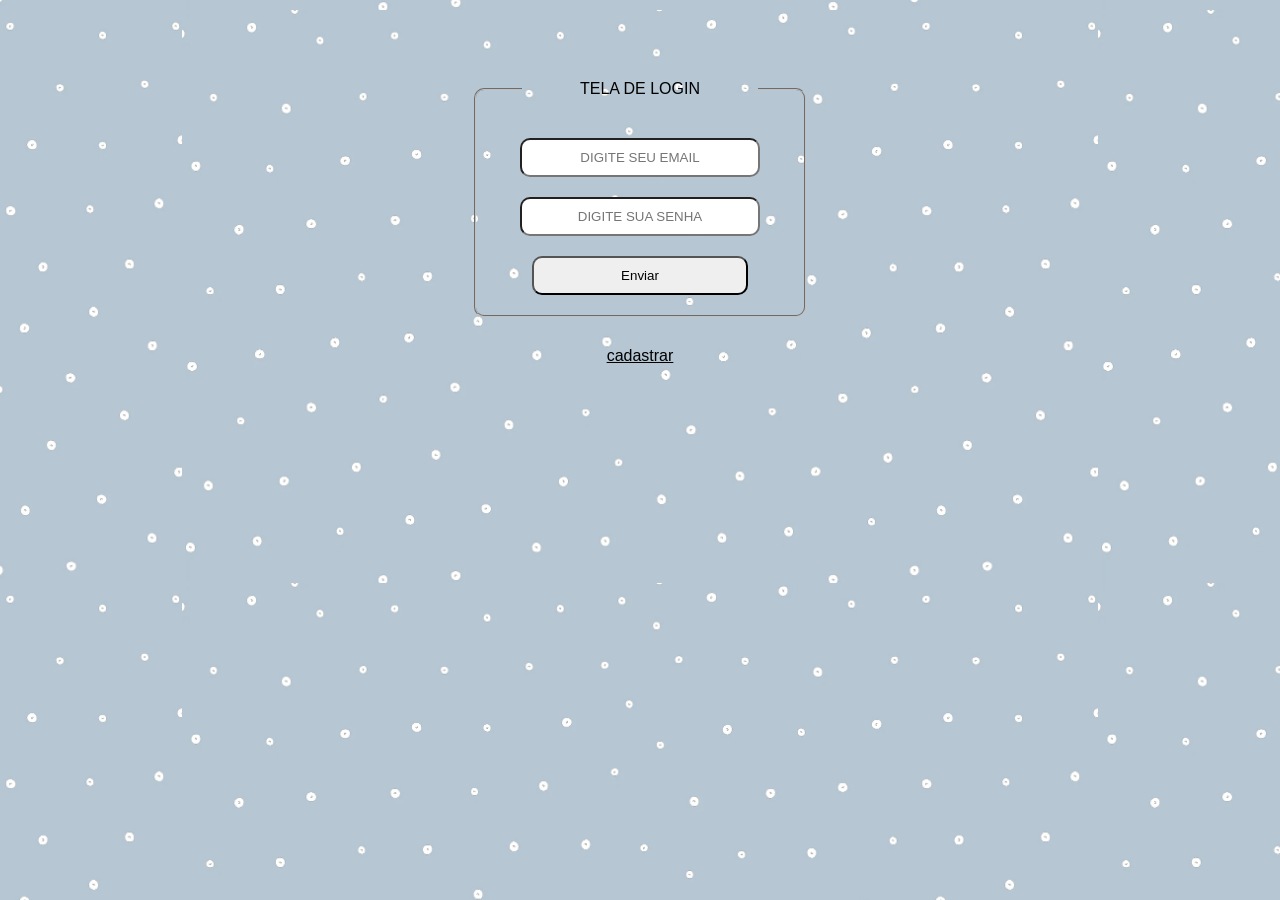
<file: projetinho/index.html>
<!DOCTYPE html>
<html lang="en">
<head>
    <meta charset="UTF-8">
    <meta http-equiv="X-UA-Compatible" content="IE=edge">
    <meta name="viewport" content="width=device-width, initial-scale=1.0">
    <title>Document</title>
    <link rel="stylesheet" href="css/index.css">
</head>
<body>
    <form action="">
        <fieldset>
            <legend>TELA DE LOGIN</legend>
            <input type="text" id="login" placeholder="DIGITE SEU EMAIL">
            <input type="text" id="senha" placeholder="DIGITE SUA SENHA">
            <input type="submit" value="Enviar" id="logar">
        </fieldset>
    </form>
    <a href="cadastro.html">cadastrar</a>
    <script src="index.js"></script>
</body>
</html>
</file>
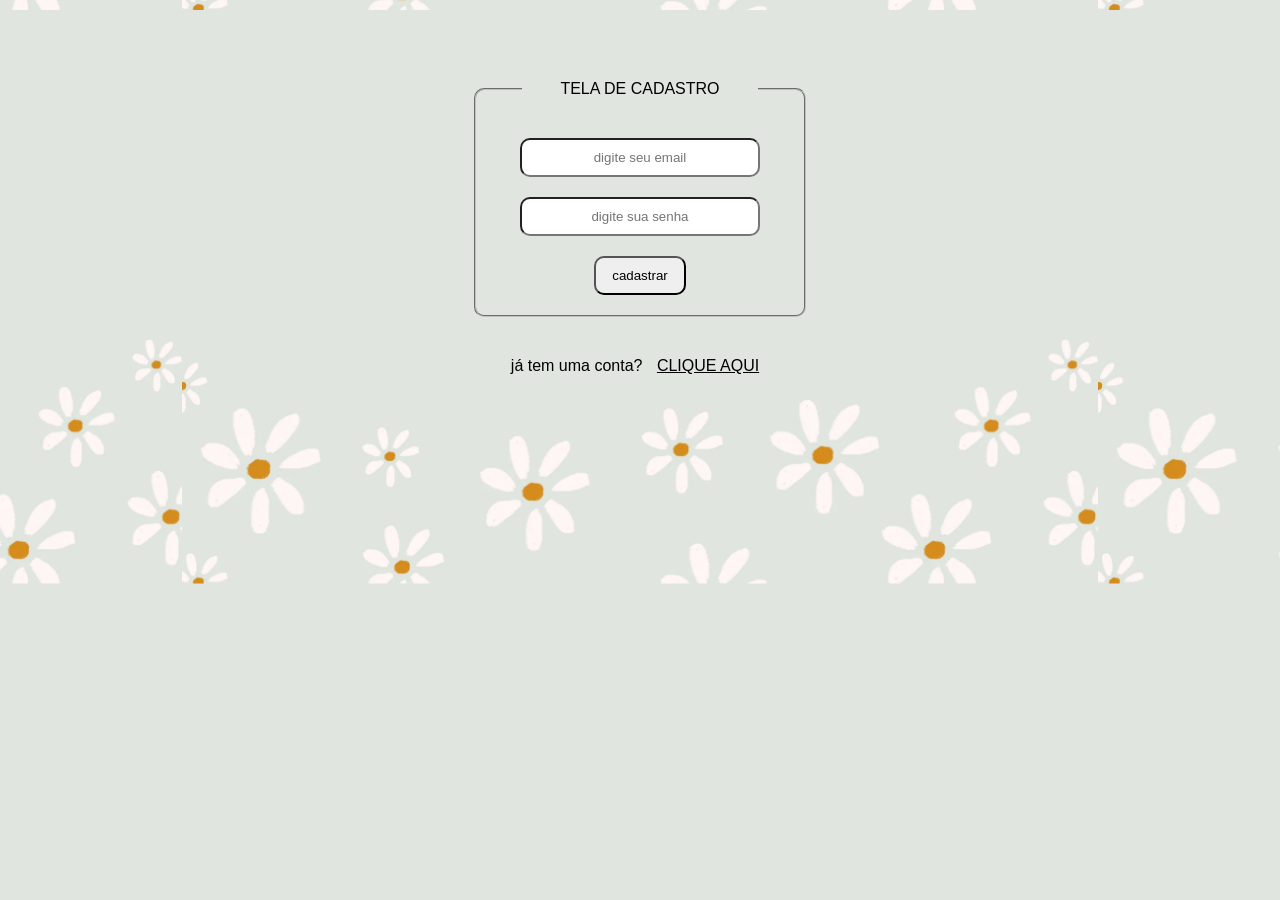
<file: projetinho/cadastro.html>
<!DOCTYPE html>
<html lang="pt-br">
<head>
    <meta charset="UTF-8">
    <meta http-equiv="X-UA-Compatible" content="IE=edge">
    <meta name="viewport" content="width=device-width, initial-scale=1.0">
    <title>TELA DE CADASTRO</title>
    <link rel="stylesheet" href="css/cadastro.css">
</head>
<body>
    <form action="">
        <fieldset>
            <legend>TELA DE CADASTRO</legend>
            <input type="email" id="login" placeholder="digite seu email">
            <input type="password" id="senha" placeholder="digite sua senha">
            <button type="submit" id="cadastro">cadastrar</button>
        </fieldset>
    </form>
    <p>já tem uma conta? <a href="index.html">CLIQUE AQUI</a></p>
    <script src="cadastro.js"></script>
</body>
</html>
</file>
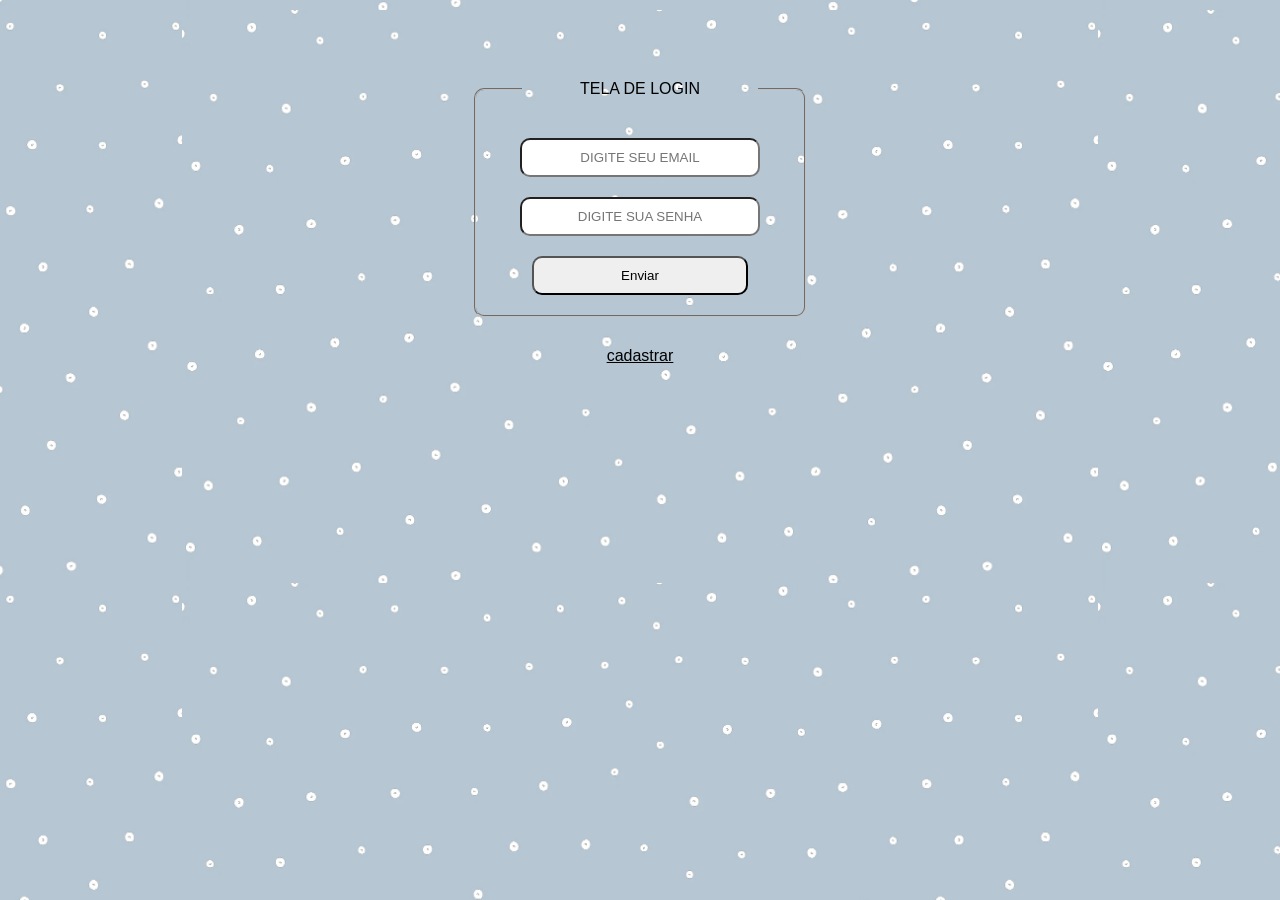
<file: projetinho/trabalho.html>
<!DOCTYPE html>
<html lang="pt-br">
<head>
    <meta charset="UTF-8">
    <meta http-equiv="X-UA-Compatible" content="IE=edge">
    <meta name="viewport" content="width=device-width, initial-scale=1.0">
    <link rel="stylesheet" href="css/trabalho.css">
    <title>teste</title>
  
</head>

<body style="margin: 25px;">
    <h2>CADASTRO DE PRODUTOS</h2>
    <div>
    <form id="infos-prod" margin="auto">
        <label for ="name">Nome: </label>
        <input type="text" id="nome" nome="nome" placeholder="Bolo" required/>

        <label for ="preco">Preço: </label>
        <input type="number" id="preco" nome="preco" placeholder=" R$ 100,00" required/>

        <input type="checkbox" name="prime" id="prime">
        <label for ="prime">É prime:</label>
       <input type="hidden" name="idx" id="novo" value="novo"/>
        <input type="submit" value="salvar">
        <input type="button" id="sair" value="sair">

    </form>
    <div id ="msg-erro"></div>
     </div>
     <br><br>

     <table border ="1" style="margin:auto;" >
         <caption>
             <h3>Listas De Produtos</h3>
         </caption>
         <thead>
             <tr>
                 <th>Identificador</th>
                 <th>Nome Do Produto</th>
                 <th>Preço Do Produto</th>
                 <th>Prime</th>
                 <th>ações</th>
             </tr>
         </thead>
         <tbody id ="tbody"></tbody>

     </table>
     <script src="trabalho.js"></script>
</body>
</html>
</file>
<file: projetinho/css/index.css>
*{
    padding: 10px;
    margin: 10px;
    
    font-family: 'Franklin Gothic Medium', 'Arial Narrow', Arial, sans-serif;
    text-align: center;
    border-spacing: 10px;
    width: 70%;
    caption-side: top;
    border-radius:  10px;
    border-collapse: collapse;
    margin-left: auto;
    margin-right: auto ;
 
}

button{
    margin-left: auto;
    margin-right: auto ;
    text-align: center;
    width: 30%;
    
}

body{
    background-image: url(../bolinha.png);
    background-size: cover;
    height: 200px;
 
}

p{
    color: black;
}

a{
    color: black;
}

legend{
    color: black;
}
</file>
<file: projetinho/css/cadastro.css>
*{
    padding: 10px;
    margin: 10px;
    
    font-family: 'Franklin Gothic Medium', 'Arial Narrow', Arial, sans-serif;
    text-align: center;
    border-spacing: 10px;
    width: 70%;
    caption-side: top;
    border-radius:  10px;
    border-collapse: collapse;
    margin-left: auto;
    margin-right: auto ;
 
}

button{
    margin-left: auto;
    margin-right: auto ;
    text-align: center;
    width: 30%;
    
}

body{
    background-image: url(../flor.png);
    background-size: cover;
    height: 200px;
 
}

p{
    color: black;
}

a{
    color: black;
}

legend{
    color: black;
}
</file>
<file: projetinho/css/trabalho.css>
*{
    margin:10;
    padding:5px ;
     font-family: 'Franklin Gothic Medium', 'Arial Narrow', Arial, sans-serif;
}

h2{
    text-align: center;
}

form{
    text-align: center;
}

table{
    text-align: center;
    background-color: #f0ffff;
}

body{
    background-image: url(../foto.png);
   
    height: 200px;
}
</file>
